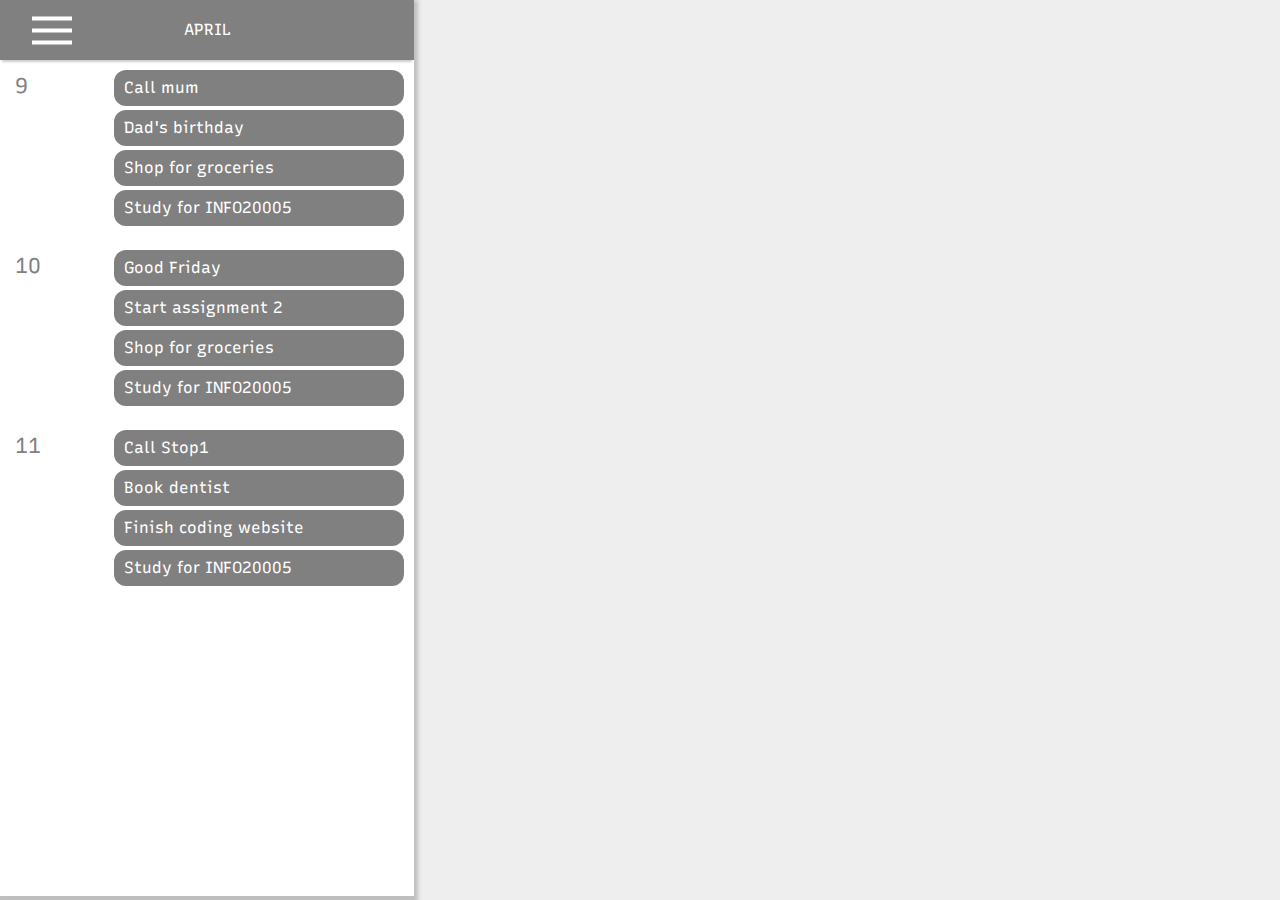
<file: calendar/index.html>
<!DOCTYPE html>
<html lang="en">
<head>
    <meta charset="UTF-8">
    <meta http-equiv="X-UA-Compatible" content="IE=edge">
    <meta name="viewport" content="width=device-width, initial-scale=1.0">
    <link rel="stylesheet" href="styles.css">
    <link rel="stylesheet" href="colours.css">
    <title>Calendar</title>
</head>
<body>
    <div class="app-container">
        <nav class="navbar">
          <svg xmlns="http://www.w3.org/2000/svg" x="0px" y="0px"
      width="40" height="45"
      viewBox="0 0 172 172"
      style=" fill:#000000;"><g fill="none" fill-rule="nonzero" stroke="none" stroke-width="1" stroke-linecap="butt" stroke-linejoin="miter" stroke-miterlimit="10" stroke-dasharray="" stroke-dashoffset="0" font-family="none" font-weight="none" font-size="none" text-anchor="none" style="mix-blend-mode: normal"><path d="M0,172v-172h172v172z" fill="none"></path><g fill="#ffffff"><path d="M0,25.8v17.2h172v-17.2zM0,77.4v17.2h172v-17.2zM0,129v17.2h172v-17.2z"></path></g></g></svg>
          <h1> APRIL </h1>
        </nav>
        
        <main>
          <section class="day-tasks">
            <div class="day-number">9</div>
            <div class="task-list">
              <div class="task task-type-4">
                Call mum
              </div>
              <div class="task task-type-2">
                Dad's birthday
              </div>
              <div class="task task-type-3">
                Shop for groceries
              </div>
              <div class="task task-type-1">
                Study for INFO20005
              </div>
            </div>
          </section>
          
          <section class="day-tasks">
            <div class="day-number">10</div>
            <div class="task-list">
              <div class="task task-type-1">
                Good Friday
              </div>
              <div class="task task-type-2">
                Start assignment 2
              </div>
              <div class="task task-type-3">
                Shop for groceries
              </div>
              <div class="task task-type-1">
                Study for INFO20005
              </div>
            </div>
          </section>
          
          <section class="day-tasks">
            <div class="day-number">11</div>
            <div class="task-list">
              <div class="task task-type-4">
                Call Stop1
              </div>
              <div class="task task-type-3">
                Book dentist
              </div>
              <div class="task task-type-2">
                Finish coding website
              </div>
              <div class="task task-type-1">
                Study for INFO20005
              </div>
            </div>
          </section>
        </main>
      </div>
</body>
</html>
</file>
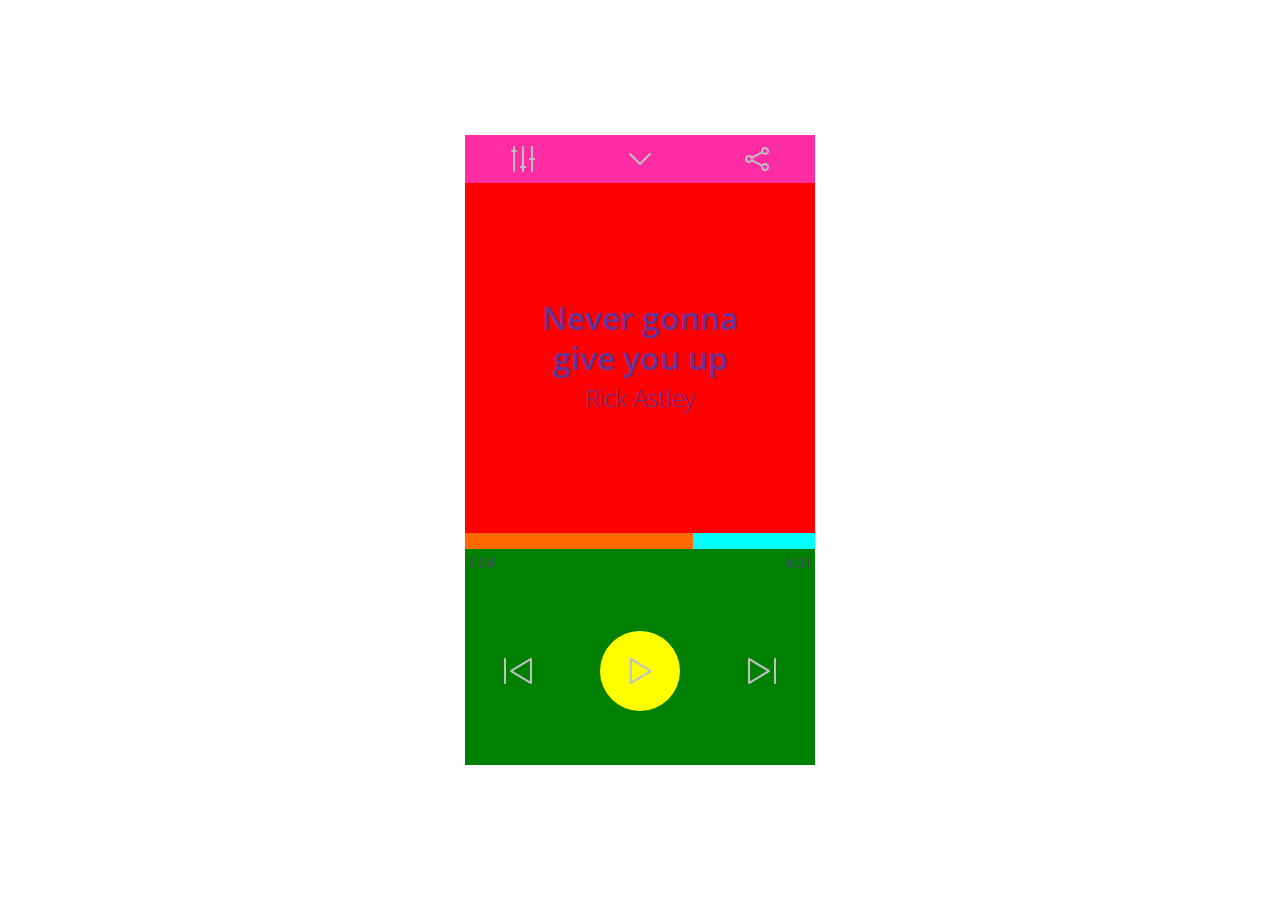
<file: music_player/music_player.html>
<!DOCTYPE html>
<html lang="en">
  <head>
    <meta charset="UTF-8" />
    <meta name="viewport" content="width=device-width, initial-scale=1.0" />
    <title>Music Player</title>
    <link rel="stylesheet" href="music_player.css" />
  </head>
  <body>
    <div class="player">
      <nav class="navbar">
        <svg
          class="icon"
          height="100px"
          width="100px"
          fill="#000000"
          xmlns="http://www.w3.org/2000/svg"
          xmlns:xlink="http://www.w3.org/1999/xlink"
          version="1.1"
          x="0px"
          y="0px"
          viewBox="0 0 48 48"
          style="enable-background: new 0 0 48 48"
          xml:space="preserve"
        >
          <style type="text/css">
            .st0 {
              display: none;
            }
          </style>
          <g>
            <g>
              <path
                d="M33,37c0.6,0,1-0.4,1-1V25h1c0.6,0,1-0.4,1-1s-0.4-1-1-1h-1V12c0-0.6-0.4-1-1-1s-1,0.4-1,1v11h-1c-0.6,0-1,0.4-1,1    s0.4,1,1,1h1v11C32,36.6,32.4,37,33,37z"
              ></path>
              <path
                d="M15,37c0.6,0,1-0.4,1-1V17h1c0.6,0,1-0.4,1-1s-0.4-1-1-1h-1v-3c0-0.6-0.4-1-1-1s-1,0.4-1,1v3h-1c-0.6,0-1,0.4-1,1    s0.4,1,1,1h1v19C14,36.6,14.4,37,15,37z"
              ></path>
              <path
                d="M27,32c0-0.6-0.4-1-1-1h-1V12c0-0.6-0.4-1-1-1s-1,0.4-1,1v19h-1c-0.6,0-1,0.4-1,1c0,0.6,0.4,1,1,1h1v3c0,0.6,0.4,1,1,1    s1-0.4,1-1v-3h1C26.6,33,27,32.6,27,32z"
              ></path>
            </g>
          </g>
        </svg>
        <svg
          class="icon"
          height="100px"
          width="100px"
          fill="#000000"
          xmlns="http://www.w3.org/2000/svg"
          xmlns:xlink="http://www.w3.org/1999/xlink"
          version="1.1"
          x="0px"
          y="0px"
          viewBox="0 0 48 48"
          style="enable-background: new 0 0 48 48"
          xml:space="preserve"
        >
          <style type="text/css">
            .st0 {
              display: none;
            }
          </style>
          <g>
            <g>
              <path
                d="M34.7,18.3c-0.4-0.4-1-0.4-1.4,0L24,27.6l-9.3-9.3c-0.4-0.4-1-0.4-1.4,0s-0.4,1,0,1.4l10,10c0.2,0.2,0.5,0.3,0.7,0.3    s0.5-0.1,0.7-0.3l10-10C35.1,19.3,35.1,18.7,34.7,18.3z"
              ></path>
            </g>
          </g>
        </svg>
        <svg
          class="icon"
          height="100px"
          width="100px"
          fill="#000000"
          xmlns="http://www.w3.org/2000/svg"
          xmlns:xlink="http://www.w3.org/1999/xlink"
          version="1.1"
          x="0px"
          y="0px"
          viewBox="0 0 48 48"
          style="enable-background: new 0 0 48 48"
          xml:space="preserve"
        >
          <style type="text/css">
            .st0 {
              display: none;
            }
          </style>
          <g>
            <g>
              <path
                d="M32,20c2.2,0,4-1.8,4-4s-1.8-4-4-4s-4,1.8-4,4c0,0.3,0,0.6,0.1,0.8L19,21.4c-0.7-0.8-1.8-1.4-3-1.4c-2.2,0-4,1.8-4,4    s1.8,4,4,4c1.2,0,2.3-0.5,3-1.4l9.2,4.6C28.1,31.5,28,31.8,28,32c0,2.2,1.8,4,4,4s4-1.8,4-4s-1.8-4-4-4c-1.2,0-2.3,0.5-3,1.4    l-9.2-4.6c0.1-0.3,0.1-0.5,0.1-0.8c0-0.3,0-0.6-0.1-0.8l9.2-4.6C29.8,19.4,30.8,20,32,20z M32,30c1.1,0,2,0.9,2,2s-0.9,2-2,2    c-1.1,0-2-0.9-2-2c0-0.3,0.1-0.6,0.2-0.9c0,0,0,0,0,0c0,0,0,0,0,0C30.6,30.5,31.3,30,32,30z M16,26c-1.1,0-2-0.9-2-2s0.9-2,2-2    s2,0.9,2,2S17.1,26,16,26z M32,14c1.1,0,2,0.9,2,2s-0.9,2-2,2c-1.1,0-2-0.9-2-2S30.9,14,32,14z"
              ></path>
            </g>
          </g>
        </svg>
      </nav>
      <main class="details">
        <div class="song_details">
          <h1>Never gonna give you up</h1>
          <h2>Rick Astley</h2>
        </div>
      </main>
      <div class="progress_bar">
        <div class="progress_bar__played"></div>
        <div class="progress_bar__left"></div>
      </div>
      <div class="time">
        <h4>1:04</h4>
        <h4>4:01</h4>
      </div>
      <div class="controls">
        <svg class="icon" height='100px' width='100px'  fill="#000000" xmlns="http://www.w3.org/2000/svg" xmlns:xlink="http://www.w3.org/1999/xlink" version="1.1" x="0px" y="0px" viewBox="0 0 48 48" style="enable-background:new 0 0 48 48;" xml:space="preserve"><style type="text/css">
          .st0{display:none;}
        </style><g><g><path d="M16.5,24.9l20,12C36.6,37,36.8,37,37,37c0.2,0,0.3,0,0.5-0.1c0.3-0.2,0.5-0.5,0.5-0.9V12c0-0.4-0.2-0.7-0.5-0.9    c-0.3-0.2-0.7-0.2-1,0l-20,12C16.2,23.3,16,23.6,16,24S16.2,24.7,16.5,24.9z M36,13.8v20.5L18.9,24L36,13.8z"></path><path d="M11,37c0.6,0,1-0.4,1-1V12c0-0.6-0.4-1-1-1s-1,0.4-1,1v24C10,36.6,10.4,37,11,37z"></path></g></g></svg>
        <div class="circle"><svg class="icon " height='100px' width='100px'  fill="#000000" xmlns="http://www.w3.org/2000/svg" xmlns:xlink="http://www.w3.org/1999/xlink" version="1.1" x="0px" y="0px" viewBox="0 0 48 48" style="enable-background:new 0 0 48 48;" xml:space="preserve"><style type="text/css">
          .st0{display:none;}
        </style><g><g><path d="M14.3,36.9c0.2,0.1,0.3,0.1,0.5,0.1c0.2,0,0.4,0,0.5-0.1l20-12c0.3-0.2,0.5-0.5,0.5-0.9s-0.2-0.7-0.5-0.9l-20-12    c-0.3-0.2-0.7-0.2-1,0c-0.3,0.2-0.5,0.5-0.5,0.9v24C13.8,36.4,14,36.7,14.3,36.9z M15.8,13.8L32.8,24L15.8,34.2V13.8z"></path></g></g></svg>
        </div>
        <svg class="icon" height='100px' width='100px'  fill="#000000" xmlns="http://www.w3.org/2000/svg" xmlns:xlink="http://www.w3.org/1999/xlink" version="1.1" x="0px" y="0px" viewBox="0 0 48 48" style="enable-background:new 0 0 48 48;" xml:space="preserve"><style type="text/css">
          .st0{display:none;}
        </style><g><g><path d="M10.5,36.9C10.7,37,10.8,37,11,37c0.2,0,0.4,0,0.5-0.1l20-12c0.3-0.2,0.5-0.5,0.5-0.9s-0.2-0.7-0.5-0.9l-20-12    c-0.3-0.2-0.7-0.2-1,0C10.2,11.3,10,11.6,10,12v24C10,36.4,10.2,36.7,10.5,36.9z M12,13.8L29.1,24L12,34.2V13.8z"></path><path d="M37,37c0.6,0,1-0.4,1-1V12c0-0.6-0.4-1-1-1s-1,0.4-1,1v24C36,36.6,36.4,37,37,37z"></path></g></g></svg>
      </div>
    </div>
  </body>
</html>
</file>
<file: calendar/colours.css>
/* EXERCISE START */

.task-type-1{
    background-color: auto;
  }
  
  .task-type-2{
    background-color: auto;
  }
  
  .task-type-3{
    background-color: auto;
  }
  
  .task-type-4{
    background-color: auto;
  }
</file>
<file: calendar/styles.css>
@import url('https://fonts.googleapis.com/css2?family=Recursive:wght@300;400&display=swap');

/* http://meyerweb.com/eric/tools/css/reset/ 
   v2.0 | 20110126
   License: none (public domain)
*/

html, body, div, span, applet, object, iframe,
h1, h2, h3, h4, h5, h6, p, blockquote, pre,
a, abbr, acronym, address, big, cite, code,
del, dfn, em, img, ins, kbd, q, s, samp,
small, strike, strong, sub, sup, tt, var,
b, u, i, center,
dl, dt, dd, ol, ul, li,
fieldset, form, label, legend,
table, caption, tbody, tfoot, thead, tr, th, td,
article, aside, canvas, details, embed, 
figure, figcaption, footer, header, hgroup, 
menu, nav, output, ruby, section, summary,
time, mark, audio, video {
	margin: 0;
	padding: 0;
	border: 0;
	font-size: 100%;
	font: inherit;
	vertical-align: baseline;
}
/* HTML5 display-role reset for older browsers */
article, aside, details, figcaption, figure, 
footer, header, hgroup, menu, nav, section {
	display: block;
}
body {
	line-height: 1;
}
ol, ul {
	list-style: none;
}
blockquote, q {
	quotes: none;
}
blockquote:before, blockquote:after,
q:before, q:after {
	content: '';
	content: none;
}
table {
	border-collapse: collapse;
	border-spacing: 0;
}

/* CSS RESET END */



html{
  background-color: #EEE;
  color:white;
  
}

.app-container{
  margin: 10 auto;
  height: 896px;
  width: 414px;
  background-color: white;
  font-family: 'Recursive', sans-serif;
  box-shadow: 0 4px 4px 4px rgba(0,0,0,.2);
}

nav{
  display: grid;
  grid-template-columns: 1fr 2fr 1fr;
  background-color: grey;
  font-weight:400;
  place-items: center;
  height: 60px;
  box-shadow: 0 4px 2px -2px rgba(0,0,0,.2);
}

.day-tasks{
  display: grid;
  grid-template-columns: 1fr 3fr;
}

.day-number{
  color: grey;
  font-size: 16pt;
  padding: 15px;
  font-weight: 400;
}

.task{
  background-color:grey;
  border-radius: 12px;
  padding: 10px;
  margin-bottom: 4px;
}

.task-list{
  margin: 10px;
}
</file>
<file: music_player/music_player.css>
@import url("https://fonts.googleapis.com/css2?family=Open+Sans:wght@300;600&display=swap");
@import "colours.css";

/* RESET */
/* Box sizing rules */
*,
*::before,
*::after {
  box-sizing: border-box;
}

/* Remove default padding */
ul[class],
ol[class] {
  padding: 0;
}

/* Remove default margin */
body,
h1,
h2,
h3,
h4,
p,
ul[class],
ol[class],
li,
figure,
figcaption,
blockquote,
dl,
dd {
  margin: 0;
}

/* Set core body defaults */
body {
  min-height: 100vh;
  scroll-behavior: smooth;
  text-rendering: optimizeSpeed;
  line-height: 1.5;
  color: var(--colour-text);
}

/* Remove list styles on ul, ol elements with a class attribute */
ul[class],
ol[class] {
  list-style: none;
}

/* A elements that don't have a class get default styles */
a:not([class]) {
  text-decoration-skip-ink: auto;
}

/* Make images easier to work with */
img {
  max-width: 100%;
  display: block;
}

/* Natural flow and rhythm in articles by default */
article > * + * {
  margin-top: 1em;
}

svg {
  display: block;
}

body {
  height: 100vh;
  display: grid;
  place-items: center;
  font-family: "Open Sans", sans-serif;
}

.player {
  background-color: var(--colour-song-details);
  width: 350px;
  height: 630px;
  display: flex;
  flex-direction: column;
}

.navbar {
  display: flex;
  justify-content: space-around;
  background-color: var(--colour-navbar);
}
.icon {
  fill: var(--colour-icons);
  width: 48px;
  height: 48px;
}

.details {
  background-color: var(--colour-song-details);
  height: 350px;
  display: grid;
  place-items: center;
}

.song_details {
  width: 250px;
  text-align: center;
  line-height: 2.5em;
}

h1 {
  font-family: "Open Sans", sans-serif;
  font-weight: 600;
}

h2 {
  font-family: "Open Sans", sans-serif;
  font-weight: 300;
}

.progress_bar {
  display: flex;
  height: 1em;
}

.progress_bar__played {
  flex: 30%;
  background-color: var(--colour-progress-played);
}

.progress_bar__left {
  flex: 1;
  background-color: var(--colour-progress-left);
}

.time {
  display: flex;
  justify-content: space-between;
  background-color: var(--colour-controls);
}

h4 {
  margin: 0.2em;
  color: var(--colour-text);
  font-weight: 300;
  font-size: 0.9em;
}

.controls {
  display: flex;
  justify-content: space-around;
  align-items: center;
  background-color: var(--colour-controls);
  flex-grow: 1;
}

.circle {
  border-radius: 100%;
  background-color: var(--colour-circle);
  height: 80px;
  width: 80px;
  display: grid;
  place-items: center;
}
</file>
